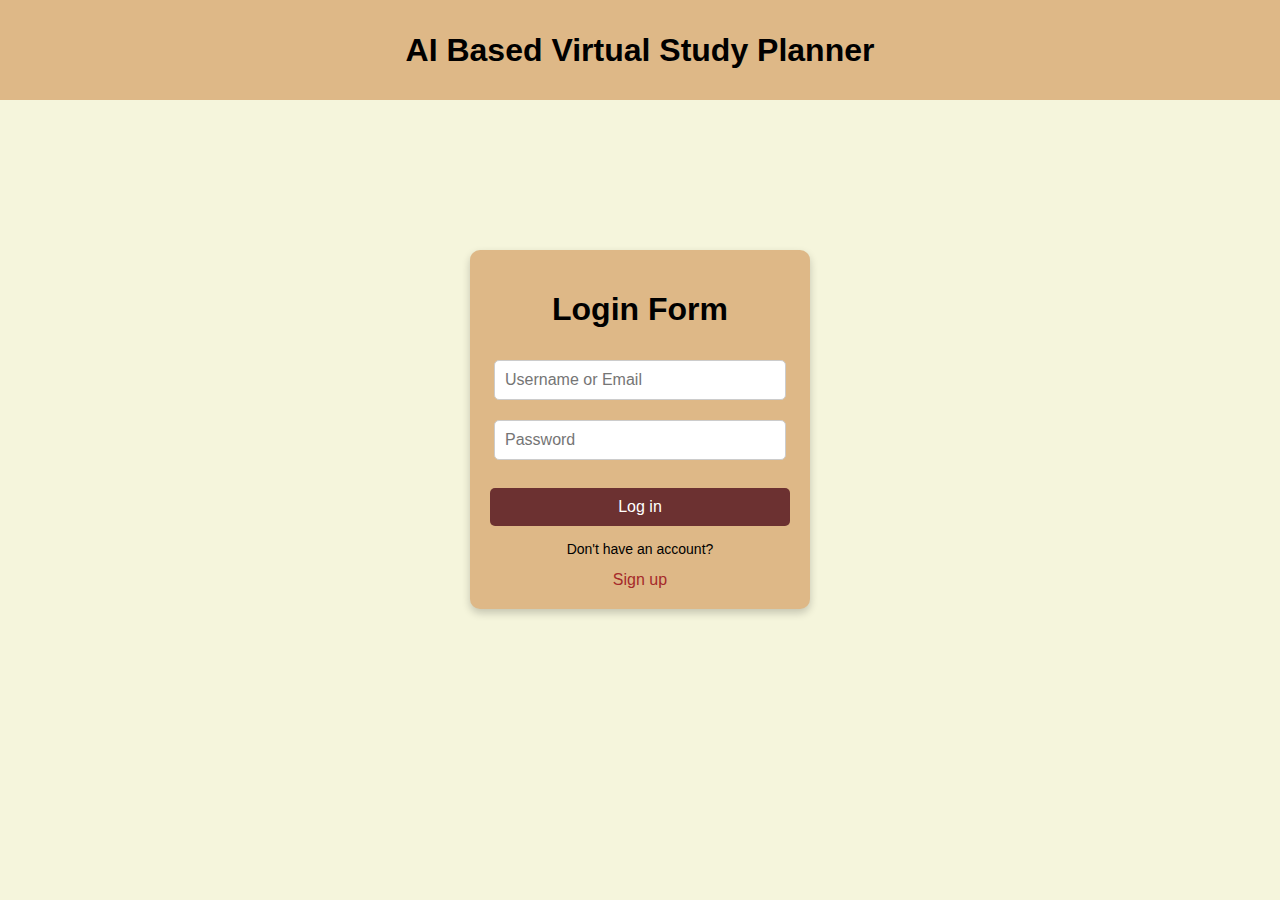
<file: index.html>
<!DOCTYPE html>
<html lang="en">
<head>
  <meta charset="UTF-8" />
  <meta name="viewport" content="width=device-width, initial-scale=1.0"/>
  <title>Login</title>
  <style>
    body {
      margin: 0;
      padding: 0;
      min-height: 100vh;
      background-color: beige;
      font-family: Arial, sans-serif;
      display: flex;
      flex-direction: column;
      align-items: center;
    }

    .nav1 {
      height: 100px;
      width: 100%;
      background-color: burlywood;
      position: fixed;
      top: 0;
      left: 0;
      z-index: 1000;
      display: flex;
      justify-content: center;
      align-items: center;
    }

    .container-wrapper {
      margin-top: 250px; 
      display: flex;
      justify-content: center;
      width: 100%;
    }

    .con {
      background-color: burlywood;
      padding: 20px;
      border-radius: 10px;
      box-shadow: 0 4px 8px rgba(0, 0, 0, 0.2);
      text-align: center;
      max-width: 300px;
      width: 100%;
    }

    .con input {
      width: 90%;
      padding: 10px;
      margin: 10px 0;
      border: 1px solid #ccc;
      border-radius: 5px;
      font-size: 16px;
    }

    .con button {
      background-color: rgb(108, 49, 49);
      color: white;
      padding: 10px;
      width: 100%;
      border: none;
      border-radius: 5px;
      font-size: 16px;
      cursor: pointer;
    }

    .con button:hover {
      background-color: rgb(185, 79, 79);
    }

    .con p {
      margin-top: 15px;
      font-size: 14px;
    }

    .con a {
      color: brown;
      text-decoration: none;
    }

    .con a:hover {
      text-decoration: underline;
    }
  </style>
</head>
<body>
  <div class="nav1">
    <h1>AI Based Virtual Study Planner</h1>
  </div>

  <div class="container-wrapper">
    <div class="con">
      <h1>Login Form</h1>
      <form id="loginForm">
        <input type="text" name="username" id="username" placeholder="Username or Email" required><br>
        <input type="password" name="password" id="password" placeholder="Password" required><br><br>
        <button type="submit">Log in</button>
      </form>
      <p>Don't have an account?</p>
      <a href="signup.html">Sign up</a>
    </div>
  </div>

  <script>
    document.getElementById("loginForm").addEventListener("submit", function(event) {
      event.preventDefault();
      localStorage.setItem("loggedIn", "true");
      window.location.href = "profile.html";
    });
  </script>
</body>
</html>
</file>
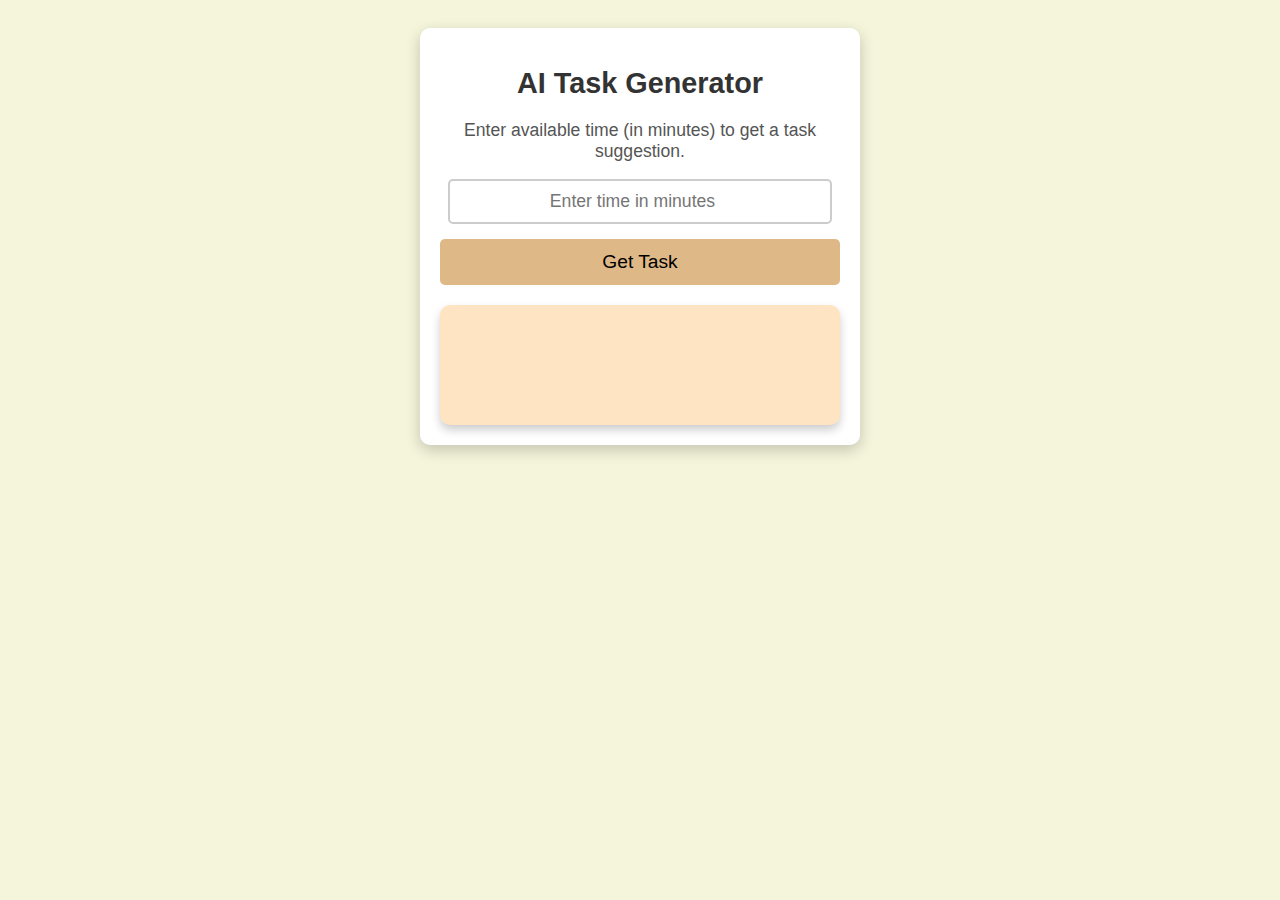
<file: AITaskGenerator.html>
<!DOCTYPE html>
<html lang="en">
<head>
    <meta charset="UTF-8">
    <meta name="viewport" content="width=device-width, initial-scale=1.0">
    <title>AI Task Generator</title>
    <style>
        body {
            font-family: 'Arial', sans-serif;
            text-align: center;
            background-color: beige;
            padding: 20px;
        }

        .container {
            max-width: 400px;
            margin: auto;
            background: white;
            padding: 20px;
            border-radius: 10px;
            box-shadow: 0px 5px 15px rgba(0, 0, 0, 0.2);
        }

        h1 {
            font-size: 1.8em;
            color: #333;
        }

        p {
            font-size: 1.1em;
            color: #555;
        }

        input {
            width: 90%;
            padding: 10px;
            font-size: 1.1em;
            border: 2px solid #ccc;
            border-radius: 5px;
            text-align: center;
            margin-bottom: 15px;
            transition: border 0.3s ease-in-out;
        }

        input:focus {
            border-color: gray;
            outline: none;
        }

        button {
            width: 100%;
            padding: 12px;
            font-size: 1.2em;
            border: none;
            border-radius: 5px;
            background-color: burlywood;
            color: black;
            cursor: pointer;
            transition: background 0.3s ease-in-out, transform 0.2s;
        }

        button:hover {
            background-color: rgb(232, 199, 157);
            transform: scale(1.05);
        }

        .task-card {
            margin-top: 20px;
            padding: 20px;
            font-size: 1.1em;
            font-weight: bold;
            color: white;
            background: bisque;
            border-radius: 10px;
            box-shadow: 0px 5px 10px rgba(0, 0, 0, 0.2);
            min-height: 80px;
            max-height: 200px;
            overflow-y: auto;
            text-align: left;
            white-space: pre-wrap;
        }
    </style>
</head>
<body>
    <div class="container">
        <h1>AI Task Generator</h1>
        <p>Enter available time (in minutes) to get a task suggestion.</p>
        <input type="number" id="timeInput" placeholder="Enter time in minutes">
        <button onclick="suggestTask()">Get Task</button>
        <div id="taskOutput" class="task-card"></div>
    </div>

    <script>
        async function suggestTask() {
            const time = document.getElementById("timeInput").value;
            const output = document.getElementById("taskOutput");

            if (!time || time <= 0) {
                output.innerHTML = "<strong>Error:</strong> Please enter a valid time!";
                output.style.background = "#ff4d4d";
                return;
            }

            const apiKey = "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";
            const apiUrl = "https://api.groq.com/openai/v1/chat/completions";

            const requestBody = {
                model: "llama3-8b-8192",
                messages: [
                    { role: "system", content: "You are an intelligent task assistant that suggests unique, creative tasks based on the given time." },
                    { role: "user", content: `Suggest a productive task that can be completed in ${time} minutes. Keep it within 5 lines.` }
                ],
                max_tokens: 100,
                temperature: 0.9,
                top_p: 0.95
            };

            try {
                const response = await fetch(apiUrl, {
                    method: "POST",
                    headers: {
                        "Content-Type": "application/json",
                        "Authorization": `Bearer ${apiKey}`
                    },
                    body: JSON.stringify(requestBody)
                });

                const data = await response.json();

                if (response.ok && data.choices && data.choices.length > 0) {
                    output.innerHTML = `<strong>Task:</strong><br>${data.choices[0].message.content.trim()}`;
                    output.style.background = getRandomColor();
                } else {
                    output.innerHTML = "<strong>Error:</strong> Invalid response from AI.";
                    output.style.background = "#ff4d4d";
                }
            } catch (error) {
                output.innerHTML = "<strong>Error:</strong> Failed to fetch task.";
                output.style.background = "#ff4d4d";
            }
        }

        function getRandomColor() {
            const colors = [
                "linear-gradient(135deg, #ff7eb3, #ff758c)",
                "linear-gradient(135deg, #43cea2, #185a9d)",
                "linear-gradient(135deg, #ff9966, #ff5e62)",
                "linear-gradient(135deg, #6a11cb, #2575fc)",
                "linear-gradient(135deg, #f83600, #fe8c00)"
            ];
            return colors[Math.floor(Math.random() * colors.length)];
        }
    </script>
</body>
</html>
</file>
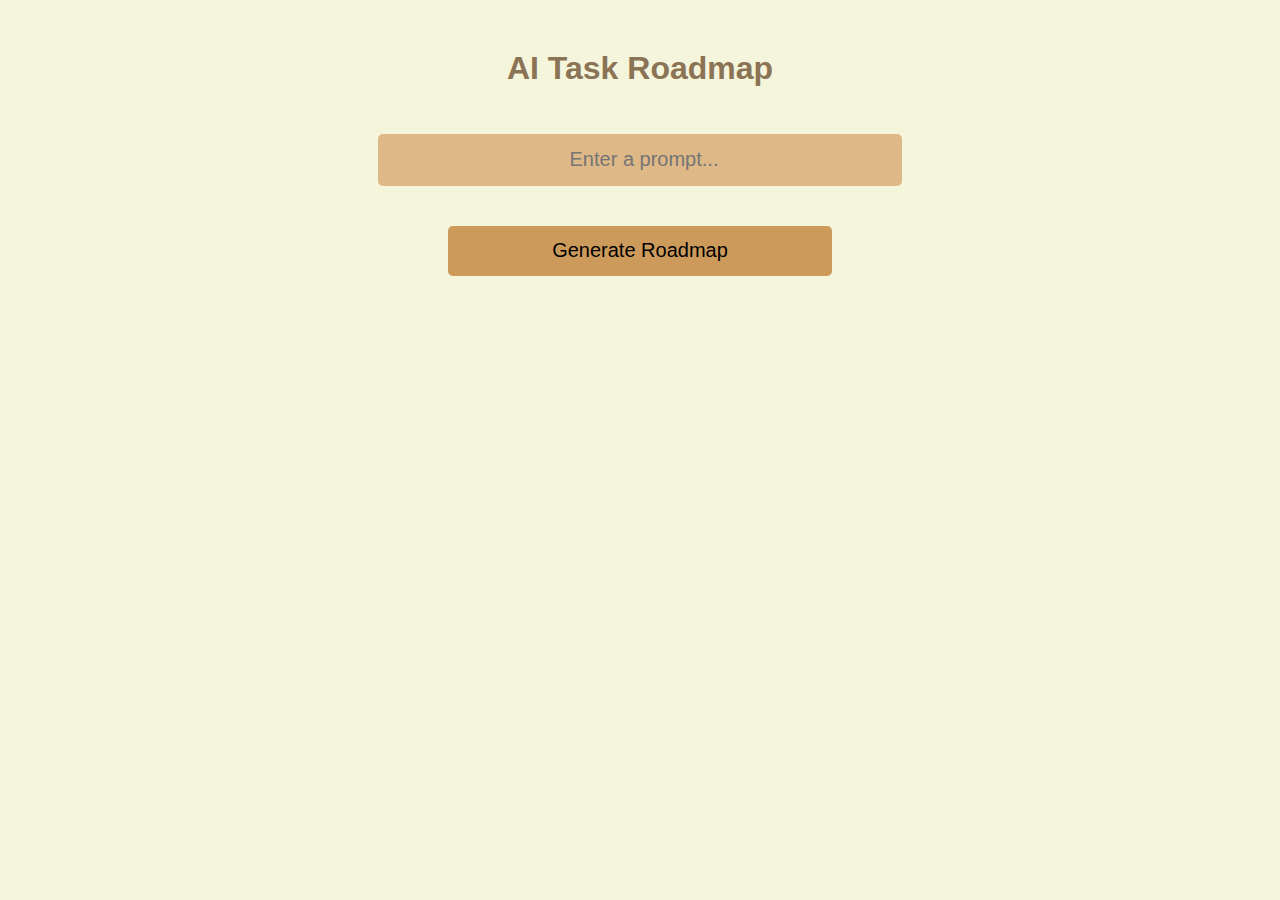
<file: AItodo.html>
<!DOCTYPE html>
<html lang="en">
<head>
  <title>AI Task Roadmap</title>
  <style>
    body {
      background-color: beige;
      color: #5a4a3b;
      font-family: 'Roboto', sans-serif;
      margin: 0;
      padding: 0;
    }

    h2 {
      color: #8b7355;
      text-align: center;
      margin-top: 50px;
      font-size: 2rem;
    }

    #input-container {
      display: flex;
      flex-direction: column;
      align-items: center;
      justify-content: center;
      margin-top: 20px;
    }

    input {
      width: 40%;
      height: 50px;
      font-size: 20px;
      padding-left: 10px;
      border: none;
      border-radius: 5px;
      margin: 20px 0;
      text-align: center;
      background-color: burlywood;
      color: black;
    }

    button {
      width: 30%;
      height: 50px;
      font-size: 20px;
      border: none;
      border-radius: 5px;
      margin-top: 20px;
      transition: background-color 0.3s ease;
    }

    #generate-btn {
      background-color:rgb(204, 155, 92);
      color: black;
    }

    #generate-btn:hover {
      background-color: #d2b48c;
    }

    .back-btn {
      background-color: #8b7355;
      color: aqua;
      display: block;
      width: 150px;
      text-align: center;
      text-decoration: none;
      padding: 15px;
      margin: 30px auto;
      border-radius: 5px;
    }

    .back-btn:hover {
      background-color: rgb(191, 107, 107);
    }

    ol {
      width: 50%;
      margin: 20px auto;
      padding: 0;
      list-style: none;
      counter-reset: task-counter;
    }

    li {
      padding: 12px;
      margin: 8px 0;
      background: #faebd7;
      border-radius: 8px;
      box-shadow: 0 4px 8px rgba(0, 0, 0, 0.1);
      counter-increment: task-counter;
      color: black;
    }

    li::before {
      content: counter(task-counter) ". ";
      font-weight: bold;
      color: black;
    }

  </style>
</head>
<body>
  <h2>AI Task Roadmap</h2>

  <div id="input-container">
    <input id="aiInput" type="text" placeholder="Enter a prompt..." />
    <button id="generate-btn" onclick="generateAITasks()">Generate Roadmap</button>
  </div>

  <ol id="aiList"></ol>

  <script>
    const aiInput = document.getElementById("aiInput");
    const aiList = document.getElementById("aiList");

    async function generateAITasks() {
      if (aiInput.value.trim() === "") return;
      aiList.innerHTML = "Loading...";
      const taskObj = JSON.parse(await groq(aiInput.value));
      aiList.innerHTML = "";
      taskObj.tasks.forEach(task => {
        aiList.appendChild(createTaskTag(task));
      });
    }

    function createTaskTag(taskName) {
      const newLi = document.createElement("li");
      newLi.innerText = taskName;
      return newLi;
    }

    async function groq(prompt) {
      const response = await fetch("https://api.groq.com/openai/v1/chat/completions", {
        method: "post",
        headers: {
          "Content-Type": "application/json",
          Authorization: "Bearer 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",
        },
        body: JSON.stringify({
          model: "llama-3.3-70b-versatile",
          response_format: { type: "json_object" },
          messages: [
            {
              role: "user",
              content: prompt + " give me an array of tasks in JSON format as { 'tasks': ['task1', 'task2'] } in a proper roadmap order.",
            },
          ],
        }),
      });

      const body = await response.json();
      return body.choices[0].message.content;
    }
  </script>
</body>
</html>
</file>
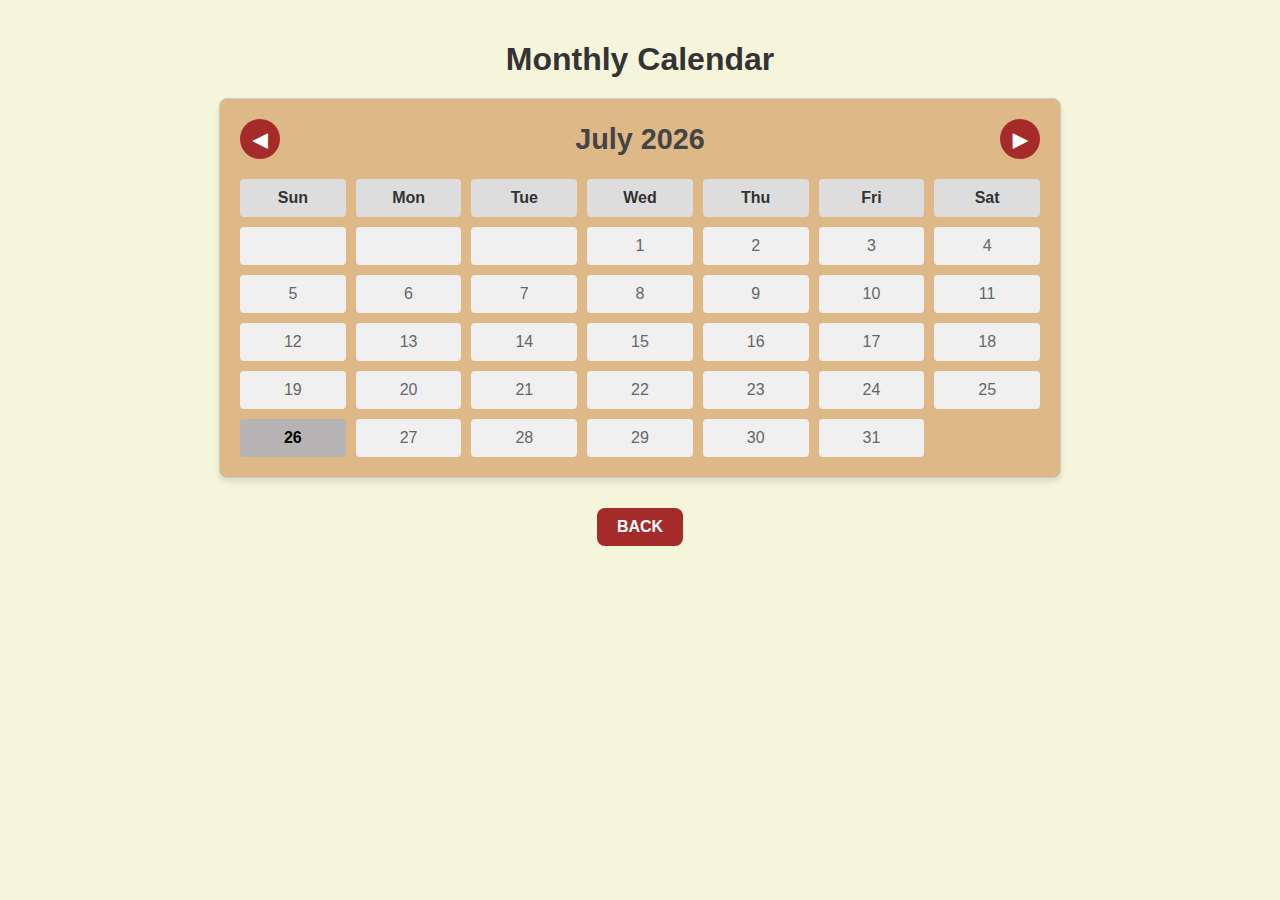
<file: calendar.html>
<!DOCTYPE html>
<html lang="en">

<head>
    <meta charset="UTF-8">
    <meta name="viewport" content="width=device-width, initial-scale=1.0">
    <title>Monthly Calendar</title>
    <style>
        body {
            font-family: Arial, sans-serif;
            background-color: beige;
            margin: 0;
            padding: 20px;
            text-align: center;
        }

        h1 {
            font-size: 2rem;
            color: #333;
            margin-bottom: 20px;
        }

        .calendar-container {
            background-color: burlywood;
            border: 1px solid #ccc;
            border-radius: 8px;
            box-shadow: 0 4px 6px rgba(0, 0, 0, 0.1);
            padding: 20px;
            width: 90%;
            max-width: 800px;
            margin: 0 auto;
        }

        .month-navigation {
            display: flex;
            justify-content: space-between;
            align-items: center;
            margin-bottom: 20px;
        }

        .month-navigation button {
            padding: 10px 20px;
            background-color:brown;
            border: none;
            border-radius: 50%;
            cursor: pointer;
            color: white;
            font-weight: bold;
            font-size: 1.2rem;
            width: 40px;
            height: 40px;
            display: flex;
            justify-content: center;
            align-items: center;
        }

        .month-navigation button:hover {
            background-color:  rgb(191, 107, 107);
        }

        .month-title {
            font-size: 1.8rem;
            color: #444;
            font-weight: bold;
        }

        .days-container {
            display: grid;
            grid-template-columns: repeat(7, 1fr);
            gap: 10px;
            margin-top: 20px;
        }

        .day-header {
            font-weight: bold;
            background-color: #ddd;
            padding: 10px;
            color: #333;
            border-radius: 4px;
        }

        .day {
            padding: 10px;
            background-color: #f0f0f0;
            border-radius: 4px;
            color: #666;
            text-align: center;
            cursor: pointer;
        }

        .day.today {
            background-color: #b5b3b3;
            color: black;
            font-weight: bold;
        }

        .day.has-event {
            background-color: rgb(117, 102, 131);
            color: white;
        }

        .back-button {
            margin-top: 30px;
            padding: 10px 20px;
            background-color: brown;
            color: white;
            text-decoration: none;
            font-weight: bold;
            border-radius: 8px;
            display: inline-block;
        }

        .back-button:hover {
            background-color: darkred;
        }

        #eventModal {
            display: none;
            position: fixed;
            top: 50%;
            left: 50%;
            transform: translate(-50%, -50%);
            background-color: white;
            padding: 20px;
            border-radius: 8px;
            box-shadow: 0 4px 10px rgba(0, 0, 0, 0.3);
        }

        #eventModal input,
        #eventModal textarea {
            width: 90%;
            margin: 10px 0;
            padding: 10px;
            border: 1px solid #ccc;
            border-radius: 4px;
        }

        #eventModal button {
            padding: 10px 20px;
            background-color: brown;
            color: white;
            border: none;
            border-radius: 4px;
            cursor: pointer;
        }

        #eventModal button:hover {
            background-color:  rgb(191, 107, 107);
        }

        #deleteEventBtn {
            background-color:  rgb(191, 107, 107);
        }

        #deleteEventBtn:hover {
            background-color: #c82333;
        }
    </style>
</head>

<body>
    <h1>Monthly Calendar</h1>
    <div class="calendar-container">
        <div class="month-navigation">
            <button id="prevBtn">&#9664;</button>
            <div class="month-title" id="monthTitle"></div>
            <button id="nextBtn">&#9654;</button>
        </div>
        <div class="days-container" id="daysContainer"></div>
    </div>

    <a href="profile.html" class="back-button">BACK</a>

    <div id="eventModal">
        <h2>Add Event</h2>
        <input type="text" id="eventTitle" placeholder="Event Title">
        <textarea id="eventDescription" rows="4" placeholder="Event Description"></textarea>
        <button id="saveEventBtn">Save Event</button>
        <button id="deleteEventBtn">Delete Event</button>
    </div>

    <script>
        const days = ['Sun', 'Mon', 'Tue', 'Wed', 'Thu', 'Fri', 'Sat'];
        const months = ['January', 'February', 'March', 'April', 'May', 'June', 'July', 'August', 'September', 'October', 'November', 'December'];
        let currentDate = new Date();
        let currentMonth = currentDate.getMonth();
        let currentYear = currentDate.getFullYear();
        const today = new Date();
        let events = JSON.parse(localStorage.getItem('events')) || {};

        function generateCalendar() {
            const daysContainer = document.getElementById('daysContainer');
            const monthTitle = document.getElementById('monthTitle');
            const firstDay = new Date(currentYear, currentMonth, 1).getDay();
            const totalDays = new Date(currentYear, currentMonth + 1, 0).getDate();
            monthTitle.innerText = `${months[currentMonth]} ${currentYear}`;
            daysContainer.innerHTML = '';
            days.forEach(day => {
                const dayHeader = document.createElement('div');
                dayHeader.className = 'day-header';
                dayHeader.innerText = day;
                daysContainer.appendChild(dayHeader);
            });
            for (let i = 0; i < firstDay; i++) {
                const blankDay = document.createElement('div');
                blankDay.className = 'day';
                daysContainer.appendChild(blankDay);
            }
            for (let day = 1; day <= totalDays; day++) {
                const dayDiv = document.createElement('div');
                dayDiv.className = 'day';
                dayDiv.innerText = day;
                if (day === today.getDate() && currentMonth === today.getMonth() && currentYear === today.getFullYear()) {
                    dayDiv.classList.add('today');
                }
                if (events[`${currentYear}-${currentMonth + 1}-${day}`]) {
                    dayDiv.classList.add('has-event');
                }
                dayDiv.addEventListener('click', () => openEventModal(day));
                daysContainer.appendChild(dayDiv);
            }
        }

        function openEventModal(day) {
            const eventKey = `${currentYear}-${currentMonth + 1}-${day}`;
            const modal = document.getElementById('eventModal');
            const titleInput = document.getElementById('eventTitle');
            const descriptionInput = document.getElementById('eventDescription');
            if (events[eventKey]) {
                titleInput.value = events[eventKey].title;
                descriptionInput.value = events[eventKey].description;
                document.getElementById('deleteEventBtn').style.display = 'inline-block'; // Show delete button
            } else {
                titleInput.value = '';
                descriptionInput.value = '';
                document.getElementById('deleteEventBtn').style.display = 'none'; // Hide delete button
            }
            modal.style.display = 'block';

            document.getElementById('saveEventBtn').onclick = () => saveEvent(day);
            document.getElementById('deleteEventBtn').onclick = () => deleteEvent(day);
        }

        function saveEvent(day) {
            const eventKey = `${currentYear}-${currentMonth + 1}-${day}`;
            const title = document.getElementById('eventTitle').value;
            const description = document.getElementById('eventDescription').value;
            events[eventKey] = { title, description };
            localStorage.setItem('events', JSON.stringify(events));
            generateCalendar();
            document.getElementById('eventModal').style.display = 'none';
        }

        function deleteEvent(day) {
            const eventKey = `${currentYear}-${currentMonth + 1}-${day}`;
            delete events[eventKey];
            localStorage.setItem('events', JSON.stringify(events));
            generateCalendar();
            document.getElementById('eventModal').style.display = 'none';
        }

        document.getElementById('prevBtn').addEventListener('click', () => {
            if (currentMonth === 0) {
                currentMonth = 11;
                currentYear--;
            } else {
                currentMonth--;
            }
            generateCalendar();
        });

        document.getElementById('nextBtn').addEventListener('click', () => {
            if (currentMonth === 11) {
                currentMonth = 0;
                currentYear++;
            } else {
                currentMonth++;
            }
            generateCalendar();
        });

        generateCalendar();
    </script>

</body>

</html>
</file>
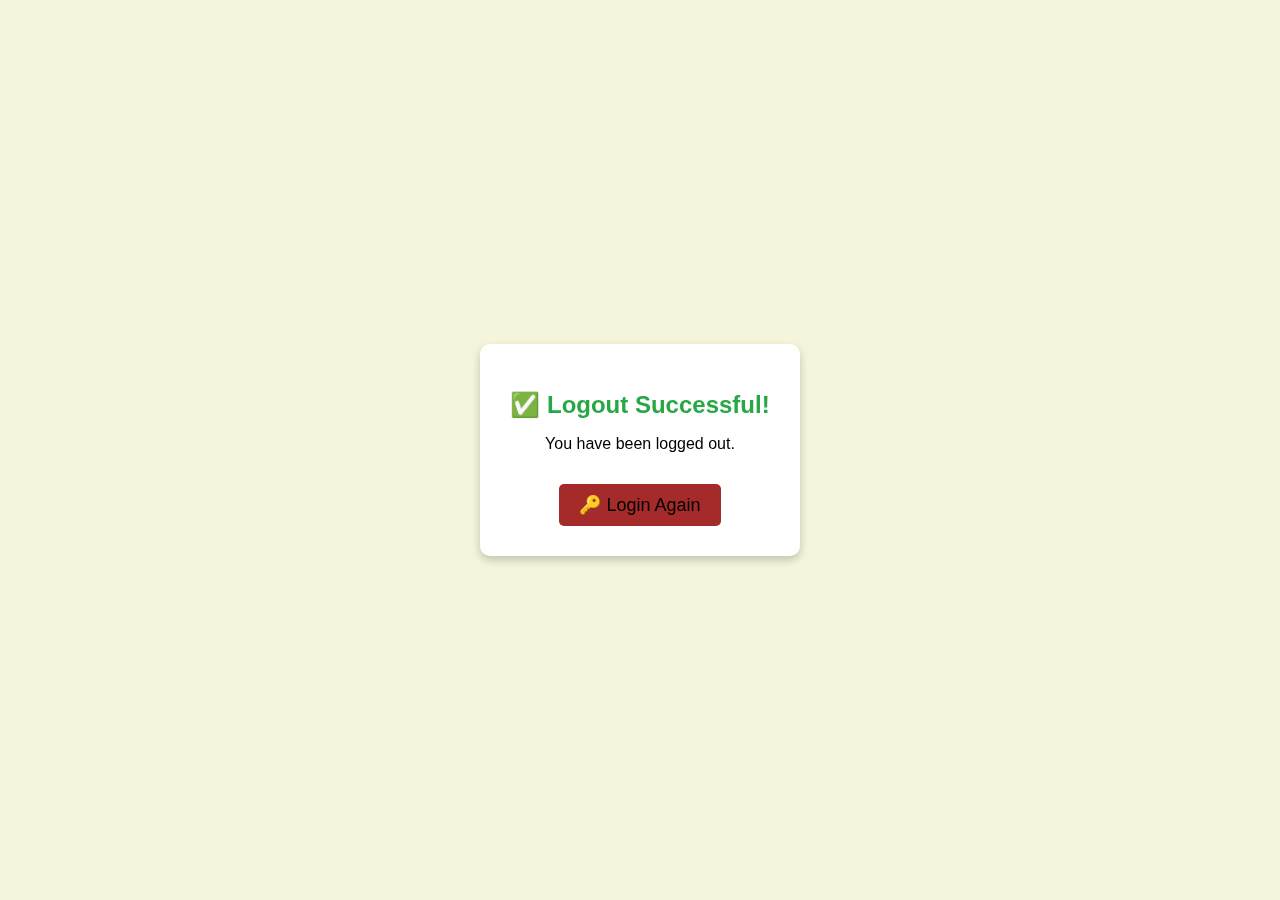
<file: logout.html>
<!DOCTYPE html>
<html lang="en">
<head>
  <meta charset="UTF-8">
  <meta name="viewport" content="width=device-width, initial-scale=1.0">
  <title>Logout Successful</title>
  <style>
    body {
      display: flex;
      justify-content: center;
      align-items: center;
      height: 100vh;
      background-color: beige;
      font-family: Arial, sans-serif;
      margin: 0;
    }
    .container {
      text-align: center;
      background: white;
      padding: 30px;
      border-radius: 10px;
      box-shadow: 0 4px 8px rgba(0, 0, 0, 0.2);
      position: fixed;
    }
    h1 {
      color: #28a745;
      font-size: 24px;
    }
    .btn {
      display: inline-block;
      margin-top: 15px;
      padding: 10px 20px;
      font-size: 18px;
      text-decoration: none;
      color: black;
      background-color: brown;
      border-radius: 5px;
      transition: background 0.3s;
    }
    .btn:hover {
      background-color: rgb(232, 199, 157);
    }
  </style>
</head>
<body>

  <div class="container">
    <h1>✅ Logout Successful!</h1>
    <p>You have been logged out.</p>
    <a href="index.html" class="btn">🔑 Login Again</a>
  </div>

</body>
</html>
</file>
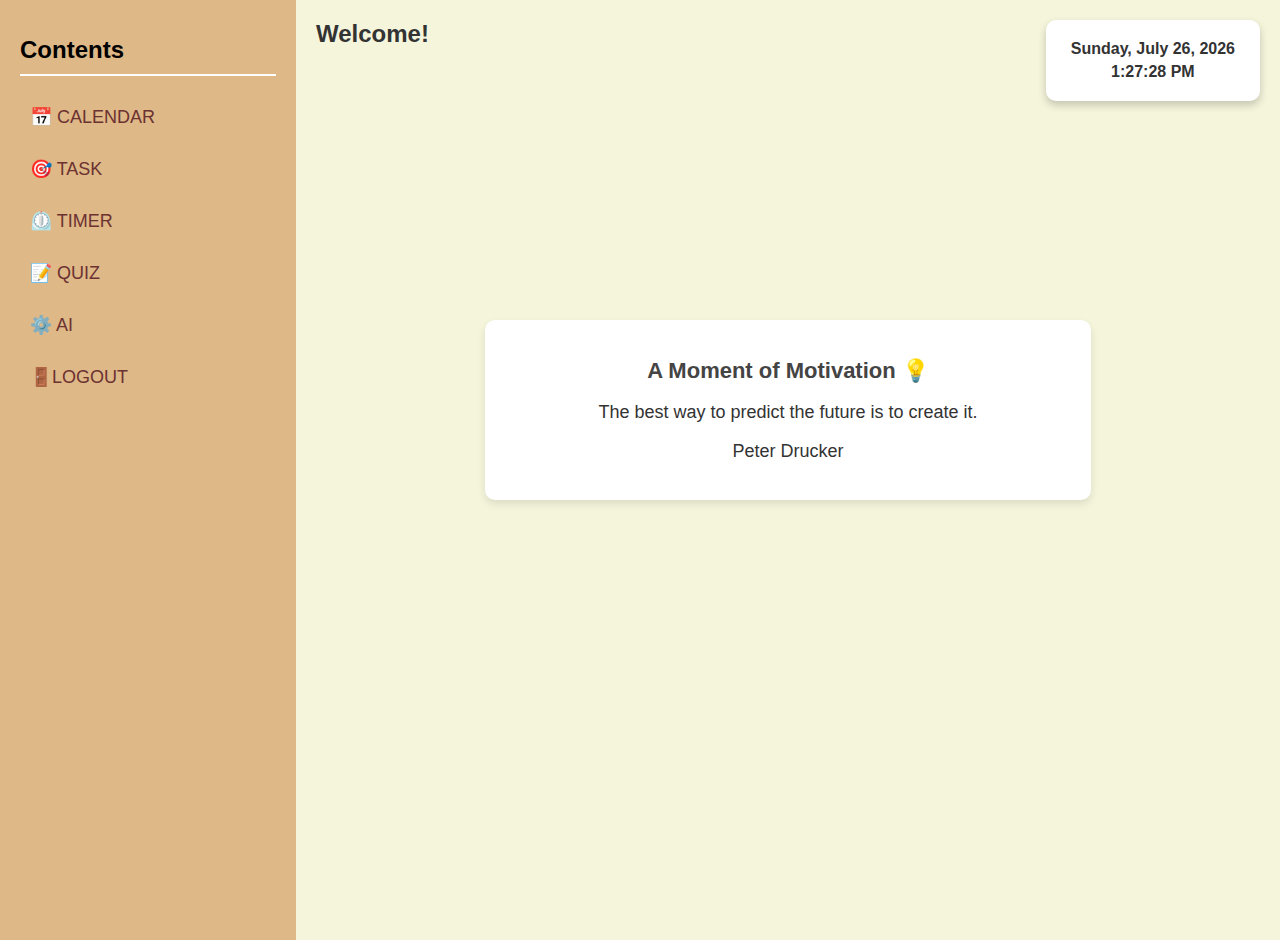
<file: profile.html>
<!DOCTYPE html>
<html lang="en">
<head>
  <meta charset="UTF-8" />
  <meta name="viewport" content="width=device-width, initial-scale=1.0" />
  <title>TestPBL</title>
  <style>
    body {
      display: flex;
      margin: 0;
      font-family: Arial, sans-serif;
      background-color: #f5f5f5;
    }
    .column1 {
      width: 20%;
      background-color: burlywood;
      color: black;
      padding: 20px;
      box-shadow: 4px 0 8px rgba(0, 0, 0, 0.2);
      height: 100vh;
    }
    .column1 h1 {
      font-size: 24px;
      margin-bottom: 20px;
      border-bottom: 2px solid white;
      padding-bottom: 10px;
    }
    .column1 a {
      display: block;
      color: rgb(108, 49, 49);
      text-decoration: none;
      font-size: 18px;
      margin: 10px 0;
      padding: 10px;
      border-radius: 5px;
      transition: background-color 0.3s ease;
    }
    .column1 a:hover {
      background-color: rgb(232, 199, 157);
    }
    .column2 {
      flex: 1;
      position: relative;
      padding: 20px;
      background-color: #F5F5DC;
    }
    .wlcm {
      position: absolute;
      top: 20px;
      left: 20px;
      font-size: 24px;
      color: #333;
      font-weight: bold;
    }
    .dateANDtime {
      position: absolute;
      top: 20px;
      right: 20px;
      background-color: #fff;
      padding: 15px 25px;
      border-radius: 10px;
      box-shadow: 0 4px 8px rgba(0, 0, 0, 0.2);
      font-size: 16px;
      font-weight: bold;
      color: #333;
      text-align: center;
    }
    .dateANDtime span {
      display: block;
      margin: 5px 0;
    }
    .quote-box {
      margin: 300px auto;
      padding: 20px;
      width: 60%; 
      background-color: #fff;
      border-radius: 10px;
      box-shadow: 0 4px 8px rgba(0, 0, 0, 0.1);
      text-align: center;
    }
    .motivation-heading {
      font-size: 22px;
      color: #444;
      margin-bottom: 15px;
      font-weight: bold;
    }
    .quote-box p {
      font-size: 18px;
      color: #333;
    }
    .quote-author {
      margin-top: 10px;
      font-size: 16px;
      color: #666;
    }
  </style>
</head>
<body>
  <div class="column1">
    <h1>Contents</h1>
    <!-- <a href="profile.html">👤 PROFILE</a> -->
    <a href="calendar.html">📅 CALENDAR</a>
    <!-- <a href="chat.html">💬 CHAT</a> -->
    <a href="task.html">🎯 TASK</a>
    <a href="timer.html">⏲️ TIMER</a>
    <a href="quiz.html">📝 QUIZ</a>
    <a href="settings.html">⚙️ AI</a>
    <a href="#" onclick="logout()">🚪LOGOUT</a>
  </div>

  <div class="column2">
    <div class="wlcm">Welcome!</div>
    <div class="dateANDtime" id="dateANDtime">
      <span id="date"></span>
      <span id="time"></span>
    </div>
   
    <div class="quote-box">
      <h2 class="motivation-heading">A Moment of Motivation 💡</h2>
      <p id="quote"></p>
      <p id="author" class="quote-author"></p>
    </div>
  </div>

  <script src="motivational.js"></script>
  <script>
    function setTime() {
      const now = new Date();
      const info = {
        weekday: 'long',
        year: 'numeric',
        month: 'long',
        day: 'numeric'
      };
      document.getElementById('date').innerText = now.toLocaleDateString('en-US', info);
      document.getElementById('time').innerText = now.toLocaleTimeString();
    }
    setInterval(setTime, 1000);
    setTime();

    function logout() {
      alert("Logging out...");
      window.location.href = "logout.html";
    }
  </script>
</body>
</html>
</file>
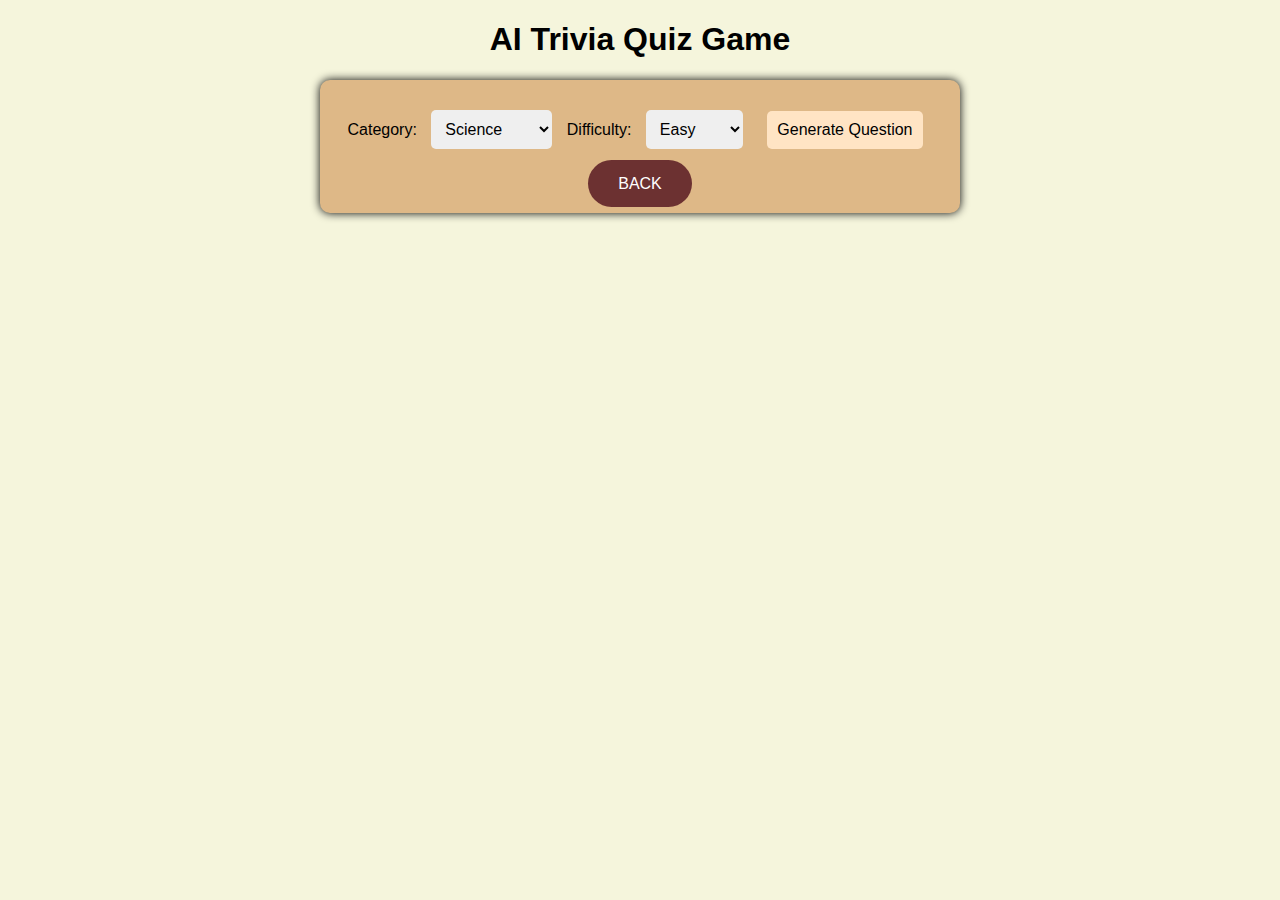
<file: quiz.html>
<!DOCTYPE html>
<html lang="en">

<head>
    <meta charset="UTF-8">
    <title>AI Trivia Quiz Game</title>
    <style>
        body {
            font-family: Arial, sans-serif;
            background-color: beige;
            color: black;
            text-align: center;
        }

        h1 {
            color: black;
        }

        #quiz-container {
            margin: auto;
            padding: 20px;
            max-width: 600px;
            background-color: burlywood;
            border-radius: 10px;
            box-shadow: 0 0 10px ;
        }

        select, button {
            padding: 10px;
            margin: 10px;
            font-size: 16px;
            border-radius: 5px;
            border: none;
        }

        button {
            background-color:bisque;
            color: black;
            cursor: pointer;
        }

        button:hover {
            background-color: rgb(228, 202, 171);
        }

        .option {
            display: block;
            margin: 5px;
            padding: 10px;
            background-color: bisque;
            border-radius: 5px;
            cursor: pointer;
            transition: background 0.3s ease;
        }
        .back-button {
            margin-top: 40px;
            text-decoration: none;
            padding: 15px 30px;
            background: rgb(108, 49, 49);
            color: white;
            border-radius: 50px;
            font-size: 1rem;
        }

        .correct {
            background-color: green !important;
        }

        .wrong {
            background-color: red !important;
        }
    </style>
</head>

<body>

    <h1>AI Trivia Quiz Game</h1>

    <div id="quiz-container">
        <label for="category">Category:</label>
        <select id="category">
            <option value="Science">Science</option>
            <option value="History">History</option>
            <option value="Math">Math</option>
            <option value="Technology">Technology</option>
            <option value="Geography">Geography</option>
        </select>

        <label for="difficulty">Difficulty:</label>
        <select id="difficulty">
            <option value="easy">Easy</option>
            <option value="medium">Medium</option>
            <option value="hard">Hard</option>
        </select>

        <button onclick="generateQuestion()">Generate Question</button>

        <div id="question-container"></div>
        <div id="options-container"></div>
        <p id="result"></p>
        <a href="profile.html" class="back-button">BACK</a>
    </div>

    <script>
        const API_KEY = "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";
        const askedQuestions = new Set();

        async function generateQuestion() {
            const category = document.getElementById("category").value;
            const difficulty = document.getElementById("difficulty").value;
            const questionContainer = document.getElementById("question-container");
            const optionsContainer = document.getElementById("options-container");
            const resultText = document.getElementById("result");

            questionContainer.innerHTML = "Loading...";
            optionsContainer.innerHTML = "";
            resultText.innerHTML = "";

            let retries = 5;

            while (retries > 0) {
                try {
                    const data = await fetchTrivia(category, difficulty);
                    if (data && isValidQuestion(data)) {
                        if (askedQuestions.has(data.question)) {
                            console.warn("Duplicate question, retrying...");
                            retries--;
                            continue;
                        }
                        askedQuestions.add(data.question);
                        displayQuestion(data);
                        return;
                    }
                } catch (error) {
                    console.error("Error generating question:", error);
                }
                retries--;
            }

            questionContainer.innerHTML = "❌ Failed to generate a new question. Try again.";
        }

        async function fetchTrivia(category, difficulty) {
            const response = await fetch("https://api.groq.com/openai/v1/chat/completions", {
                method: "POST",
                headers: {
                    "Content-Type": "application/json",
                    Authorization: `Bearer ${API_KEY}`,
                },
                body: JSON.stringify({
                    model: "llama3-8b-8192",
                    messages: [
                        {
                            role: "system",
                            content: `Generate a unique trivia question for the '${category}' category with '${difficulty}' difficulty. 
                            Return in this exact JSON format:
                            {
                              "question": "What is the capital of France?",
                              "options": ["Paris", "London", "Berlin", "Madrid"],
                              "answer": "Paris"
                            }
                            Ensure:
                            1. The correct answer must be one of the options.
                            2. Each question is unique.
                            3. Avoid repetition of questions.`
                        }
                    ],
                    max_tokens: 300
                })
            });

            if (!response.ok) throw new Error(`API error: ${response.status}`);
            const data = await response.json();
            const content = data?.choices?.[0]?.message?.content;

            try {
                return JSON.parse(content);
            } catch (err) {
                console.error("Error parsing AI response:", err, content);
                return null;
            }
        }

        function isValidQuestion(data) {
            return data && data.question && Array.isArray(data.options) && data.options.length === 4 && data.answer;
        }

        function displayQuestion(data) {
            const { question, options, answer } = data;
            const questionContainer = document.getElementById("question-container");
            const optionsContainer = document.getElementById("options-container");
            const resultText = document.getElementById("result");

            questionContainer.innerHTML = `<h3>${question}</h3>`;
            optionsContainer.innerHTML = "";

            options.forEach(option => {
                const btn = document.createElement("button");
                btn.className = "option";
                btn.innerText = option;
                btn.onclick = () => handleGuess(btn, option, answer);
                optionsContainer.appendChild(btn);
            });
        }

        function handleGuess(button, selectedOption, correctAnswer) {
            const resultText = document.getElementById("result");
            if (selectedOption === correctAnswer) {
                button.classList.add("correct");
                resultText.innerText = "🎉 Correct! Try another question.";
                disableOptions();
            } else {
                button.classList.add("wrong");
                resultText.innerText = "❌ Wrong! Try again.";
                button.disabled = true;
            }
        }

        function disableOptions() {
            document.querySelectorAll(".option").forEach(button => {
                button.disabled = true;
            });
        }
    </script>

</body>

</html>
</file>
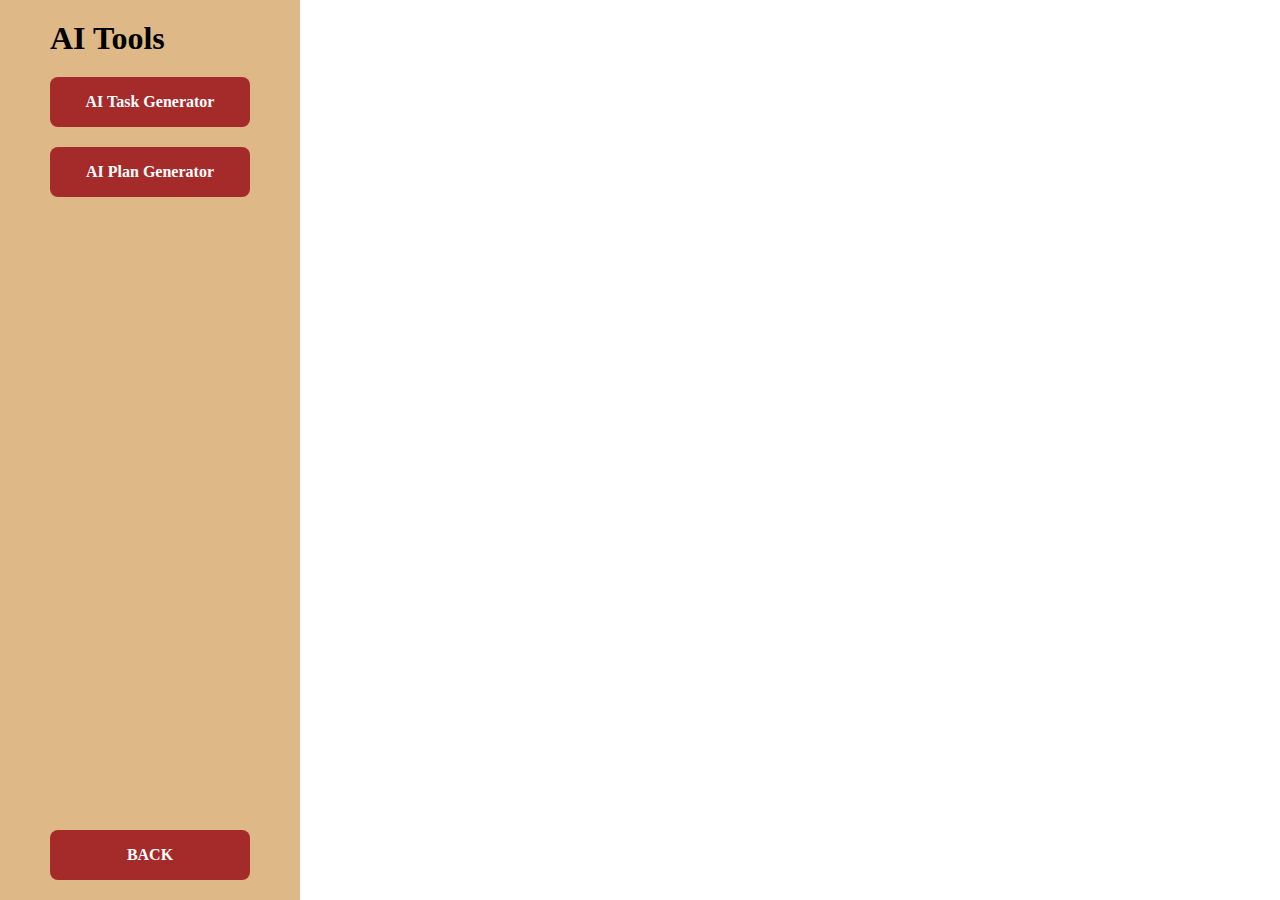
<file: settings.html>
<!DOCTYPE html>
<html lang="en">

<head>
    <meta charset="UTF-8">
    <meta name="viewport" content="width=device-width, initial-scale=1.0">
    <title>AI Integration</title>
    <style>
        * {
            margin: 0;
            padding: 0;
            box-sizing: border-box;
        }

        body, html {
            height: 100%;
            width: 100%;
        }

        .Parent {
            height: 100vh;
            width: 100%;
            display: flex;
        }

        .p1 {
            width: 300px;
            background-color: burlywood;
            padding: 20px;
            display: flex;
            flex-direction: column;
            justify-content: space-between;
            align-items: center;
        }

        .buttons {
            display: flex;
            flex-direction: column;
            gap: 20px;
        }

        .content {
            flex: 1;
            display: flex;
            justify-content: center;
            align-items: center;
        }

        iframe {
            width: 100%;
            height: 100%;
            border: none;
        }

        .div1 {
            height: 50px;
            width: 200px;
            background-color: brown;
            color: white;
            text-align: center;
            line-height: 50px;
            text-decoration: none;
            font-weight: bold;
            border-radius: 8px;
            cursor: pointer;
        }

        .div1:hover {
            background-color: brown;
        }
    </style>
</head>

<body>
    <div class="Parent">
        <div class="p1">
            <div class="buttons">
                <h1>AI Tools</h1>
                <div class="div1" onclick="loadPage('AITaskGenerator.html')">AI Task Generator</div>
                <div class="div1" onclick="loadPage('AItodo.html')">AI Plan Generator</div>
            </div>
            <a href="profile.html" class="div1">BACK</a>
        </div>

        <div class="content">
            <iframe id="contentFrame"></iframe>
        </div>
    </div>

    <script>
        function loadPage(page) {
            document.getElementById('contentFrame').src = page;
        }
    </script>

</body>

</html>
</file>
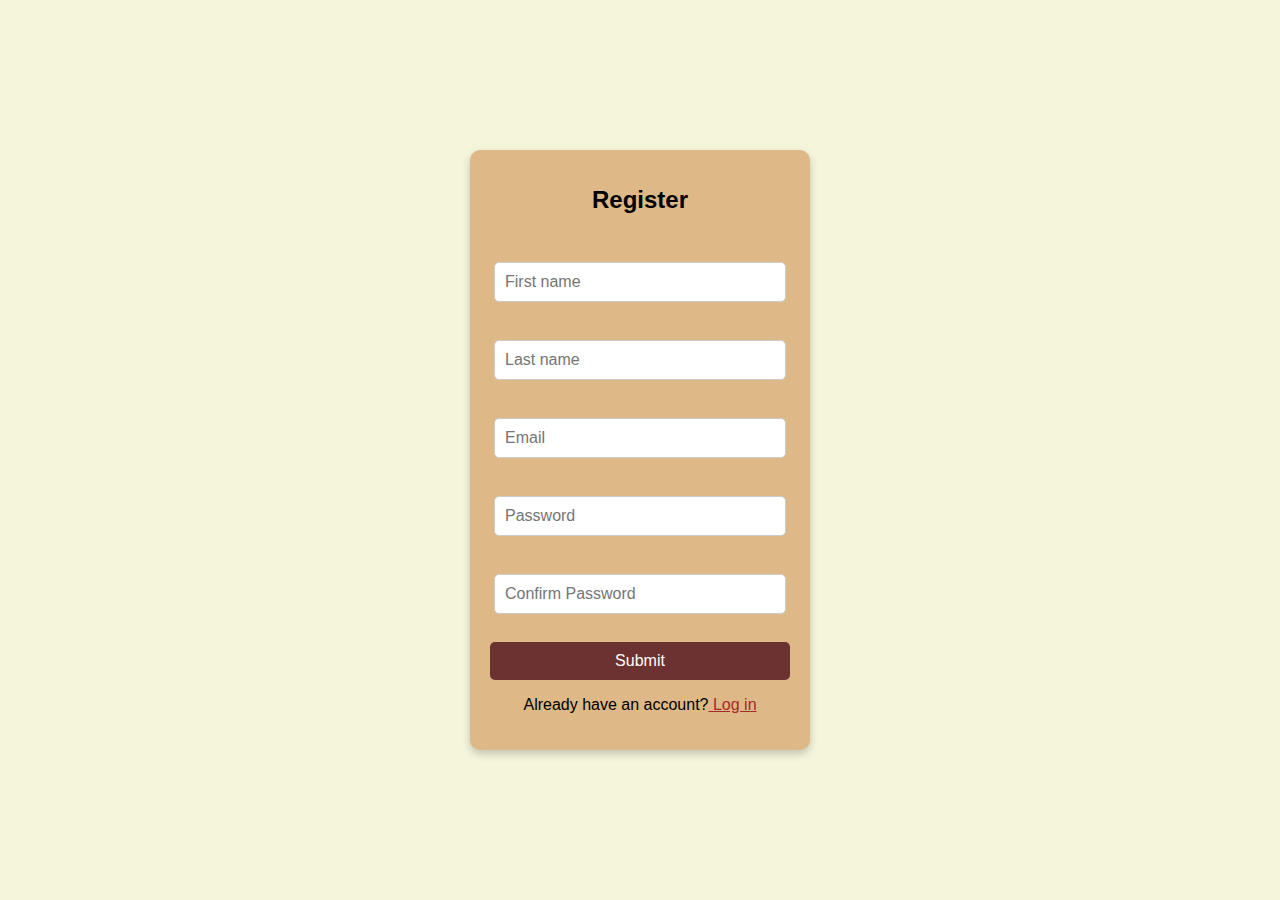
<file: signup.html>
<!DOCTYPE html>
<html lang="en">

<head>
    <meta charset="UTF-8">
    <meta name="viewport" content="width=device-width, initial-scale=1.0">
    <title>Signup</title>
    <style>
        body {
            display: flex;
            align-items: center;
            justify-content: center;
            min-height: 100vh;
            margin: 0;
            background-color: beige;
            font-family: Arial, sans-serif;
        }

        form {
            background-color: burlywood;
            padding: 20px;
            border-radius: 10px;
            box-shadow: 0 4px 8px rgba(0, 0, 0, 0.2);
            width: 300px;
            text-align: center;
        }

        form h1,
        h5 {
            margin-bottom: 20px;
            font-size: 24px;
            color: black;
        }

        form input {
            width: 90%;
            padding: 10px;
            margin: 10px 0;
            border: 1px solid #ccc;
            border-radius: 5px;
            font-size: 16px;
        }

        form button {
            background-color: rgb(108, 49, 49);
            color: white;
            padding: 10px;
            border: none;
            border-radius: 5px;
            font-size: 16px;
            cursor: pointer;
            width: 100%;
        }

        form button:hover {
            background-color: rgb(185, 79, 79);
        }

        form a {
            color: brown;
        }
    </style>
</head>

<body>
    <form id="signupForm">
        <h1>Register</h1>
        <label for="first-name"></label><br>
        <input type="text" placeholder="First name" required><br>

        <label for="last-name"></label><br>
        <input type="text" placeholder="Last name" required><br>

        <label for="email"></label><br>
        <input type="email" placeholder="Email" required><br>

        <label for="password"></label><br>
        <input type="password" placeholder="Password" required><br>

        <label for="confirm-password"></label><br>
        <input type="password" placeholder="Confirm Password" required><br><br>

        <button type="submit">Submit</button>
        <p>Already have an account?<a href="index.html"> Log in </a></p>
    </form>

    <script>
        document.getElementById("signupForm").addEventListener("submit", function (event) {
            event.preventDefault();
            window.location.href = "index.html";
        });
    </script>
</body>

</html>
</file>
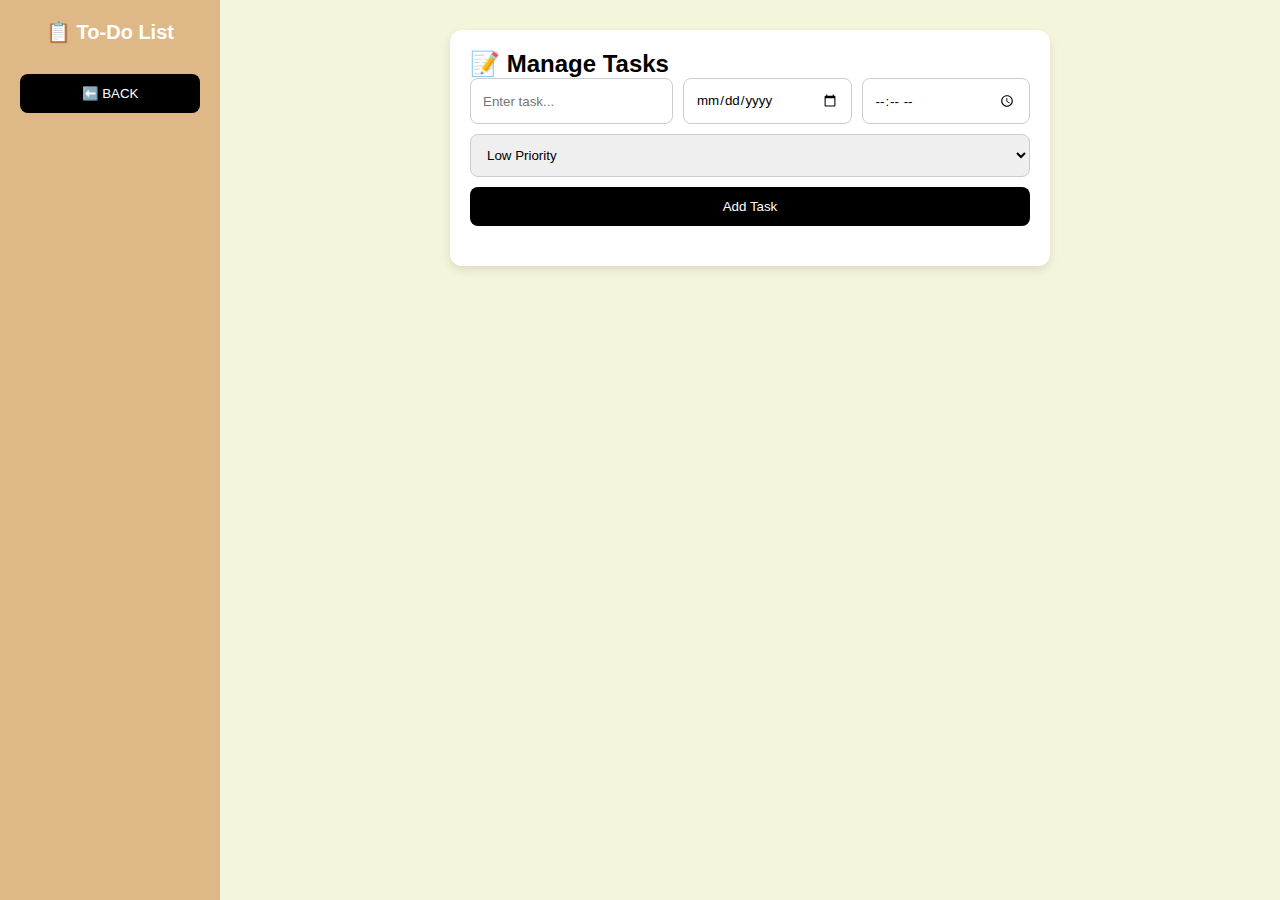
<file: task.html>
<!DOCTYPE html>
<html lang="en">
<head>
    <meta charset="UTF-8">
    <meta name="viewport" content="width=device-width, initial-scale=1.0">
    <title>To-Do List</title>
    <style>
        * {
            margin: 0;
            padding: 0;
            box-sizing: border-box;
            font-family: Arial, sans-serif;
        }
        body {
            display: flex;
            height: 100vh;
            background-color: beige;
        }
        .sidebar {
            width: 220px;
            background: burlywood;
            color: white;
            padding: 20px;
            display: flex;
            flex-direction: column;
            align-items: center;
            gap: 20px;
        }
        .sidebar h2 {
            font-size: 20px;
        }
        .main {
            flex-grow: 1;
            padding: 30px;
            display: flex;
            flex-direction: column;
            align-items: center;
        }
        .task-container {
            width: 100%;
            max-width: 600px;
            padding: 20px;
            background: white;
            border-radius: 12px;
            box-shadow: 0 4px 10px rgba(0, 0, 0, 0.1);
        }
        .task-inputs {
            display: flex;
            flex-wrap: wrap;
            gap: 10px;
        }
        input, select {
            flex: 1;
            padding: 12px;
            border: 1px solid #ccc;
            border-radius: 8px;
            outline: none;
        }
        button {
            padding: 12px;
            background: black;
            color: white;
            border: none;
            border-radius: 8px;
            cursor: pointer;
            width: 100%;
            margin-top: 10px;
        }
        .task-list {
            margin-top: 20px;
        }
        .task {
            padding: 15px;
            margin-bottom: 10px;
            border-radius: 8px;
            display: flex;
            justify-content: space-between;
            align-items: center;
            color: white;
        }
        .low {
            background: #E1C699;
        }
        .medium {
            background: #B07D62;
        }
        .high {
            background: #5D4037;
        }
        .completed {
            text-decoration: line-through;
            opacity: 0.6;
            background: #95a5a6 !important;
        }
    </style>
</head>
<body>
    <div class="sidebar">
        <h2>📋 To-Do List</h2>
        <button onclick="location.href='profile.html'">⬅️ BACK</button>
    </div>
    <div class="main">
        <div class="task-container">
            <h2>📝 Manage Tasks</h2>
            <div class="task-inputs">
                <input type="text" id="taskInput" placeholder="Enter task...">
                <input type="date" id="dueDate">
                <input type="time" id="dueTime">
                <select id="priority">
                    <option value="low">Low Priority</option>
                    <option value="medium">Medium Priority</option>
                    <option value="high">High Priority</option>
                </select>
            </div>
            <button onclick="addTask()">Add Task</button>
            <div id="taskList" class="task-list"></div>
        </div>
    </div>
    <script>
        document.addEventListener("DOMContentLoaded", () => {
            renderTasks();
            Notification.requestPermission();
            setInterval(() => {
                checkTaskReminders();
                autoMarkCompleted();
            }, 60000);
        });

        function addTask() {
            const taskInput = document.getElementById("taskInput").value.trim();
            const dueDate = document.getElementById("dueDate").value;
            const dueTime = document.getElementById("dueTime").value;
            const priority = document.getElementById("priority").value;
            if (!taskInput) {
                alert("Enter a task!");
                return;
            }
            const tasks = JSON.parse(localStorage.getItem("tasks")) || [];
            tasks.push({ text: taskInput, dueDate, dueTime, priority, completed: false });
            localStorage.setItem("tasks", JSON.stringify(tasks));
            document.getElementById("taskInput").value = "";
            renderTasks();
        }

        function renderTasks() {
            const taskList = document.getElementById("taskList");
            taskList.innerHTML = "";
            const tasks = JSON.parse(localStorage.getItem("tasks")) || [];
            tasks.forEach((task, index) => {
                const div = document.createElement("div");
                div.className = `task ${task.priority} ${task.completed ? "completed" : ""}`;
                div.innerHTML = `
                    <input type="checkbox" ${task.completed ? "checked" : ""} onclick="toggleTaskCompletion(${index})">
                    <span>${task.text} - Due: ${task.dueDate || "No date"} ${task.dueTime ? "at " + task.dueTime : ""}</span>
                    <div>
                        <button onclick="editTask(${index})">✏️</button>
                        <button onclick="deleteTask(${index})">❌</button>
                    </div>
                `;
                taskList.appendChild(div);
            });
        }

        function toggleTaskCompletion(index) {
            const tasks = JSON.parse(localStorage.getItem("tasks")) || [];
            tasks[index].completed = !tasks[index].completed;
            localStorage.setItem("tasks", JSON.stringify(tasks));
            renderTasks();
        }

        function editTask(index) {
            const tasks = JSON.parse(localStorage.getItem("tasks")) || [];
            const newText = prompt("Edit your task:", tasks[index].text);
            if (newText !== null) {
                tasks[index].text = newText.trim();
                localStorage.setItem("tasks", JSON.stringify(tasks));
                renderTasks();
            }
        }

        function deleteTask(index) {
            const tasks = JSON.parse(localStorage.getItem("tasks")) || [];
            tasks.splice(index, 1);
            localStorage.setItem("tasks", JSON.stringify(tasks));
            renderTasks();
        }

        function checkTaskReminders() {
            const tasks = JSON.parse(localStorage.getItem("tasks")) || [];
            const now = new Date();
            tasks.forEach(task => {
                if (task.dueDate && task.dueTime) {
                    const taskTime = new Date(`${task.dueDate}T${task.dueTime}`);
                    if (taskTime - now <= 5 * 60 * 1000 && taskTime > now) {
                        if (Notification.permission === "granted") {
                            new Notification("⏰ Reminder!", {
                                body: `Task "${task.text}" is due soon!`,
                            });
                        }
                    }
                }
            });
        }

        function autoMarkCompleted() {
            let tasks = JSON.parse(localStorage.getItem("tasks")) || [];
            const now = new Date();
            tasks.forEach((task, index) => {
                if (task.dueDate && task.dueTime) {
                    const taskTime = new Date(`${task.dueDate}T${task.dueTime}`);
                    if (taskTime < now && !task.completed) {
                        tasks[index].completed = true;
                        setTimeout(() => {
                            tasks.splice(index, 1);
                            localStorage.setItem("tasks", JSON.stringify(tasks));
                            renderTasks();
                        }, 5000); // Delete after 5 seconds
                    }
                }
            });
            localStorage.setItem("tasks", JSON.stringify(tasks));
            renderTasks();
        }
    </script>
</body>
</html>
</file>
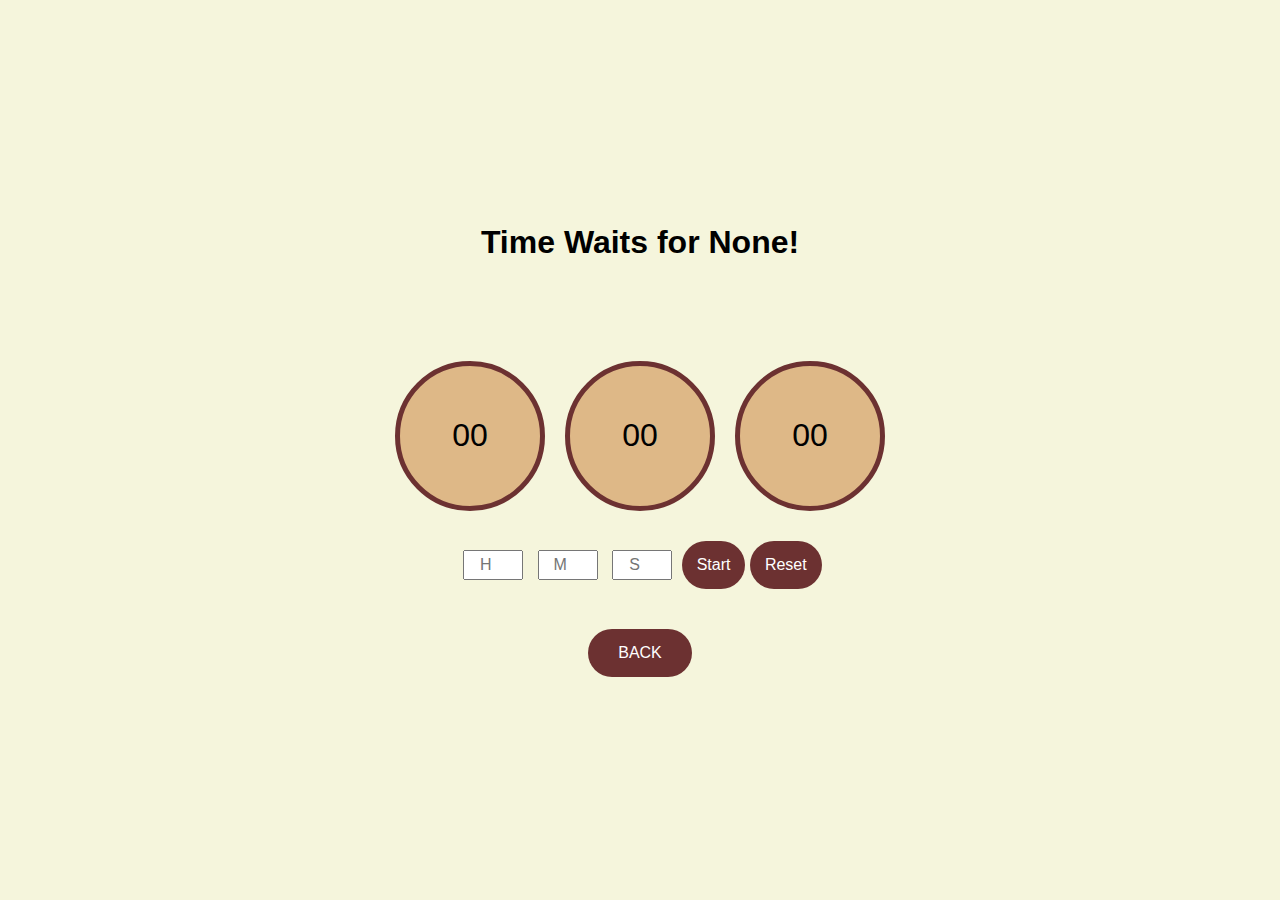
<file: timer.html>
<!DOCTYPE html>
<html lang="en">
<head>
    <meta charset="UTF-8">
    <meta name="viewport" content="width=device-width, initial-scale=1.0">
    <title>Timer</title>
    <style>
        * {
            margin: 0;
            padding: 0;
            box-sizing: border-box;
            font-family: Arial, sans-serif;
        }
        body {
            display: flex;
            justify-content: center;
            align-items: center;
            height: 100vh;
            background-color: beige;
            color: black;
            flex-direction: column; 
        }
        h1 {
            margin-bottom: 100px; 
        }
        .timer-container {
            display: flex;
            gap: 20px;
        }
        .circle {
            width: 150px;
            height: 150px;
            border-radius: 50%;
            background: burlywood;
            display: flex;
            justify-content: center;
            align-items: center;
            font-size: 2rem;
            border: 5px solid rgb(108, 49, 49);
        }
        .c {
            margin-top: 20px;
        }
        input {
            width: 60px;
            height: 30px;
            text-align: center;
            font-size: 1rem;
            margin: 5px;
        }
        button {
            padding: 15px;
            font-size: 1rem;
            background: rgb(108, 49, 49);
            border: none;
            border-radius: 200px;
            color: white;
            cursor: pointer;
            margin-top: 10px;
        }
        button:hover {
            background: rgb(185, 79, 79);
        }
        .back-button {
            margin-top: 40px;
            text-decoration: none;
            padding: 15px 30px;
            background: rgb(108, 49, 49);
            color: white;
            border-radius: 50px;
            font-size: 1rem;
        }
        .back-button:hover {
            background: rgb(185, 79, 79);
        }
    </style>
</head>
<body>
    <h1>Time Waits for None!</h1>
    <div class="timer-container">
        <div class="circle" id="hours">00</div>
        <div class="circle" id="minutes">00</div>
        <div class="circle" id="seconds">00</div>
    </div>

    <div class="c">
        <input type="number" id="h" placeholder="H" min="0">
        <input type="number" id="m" placeholder="M" min="0" max="59">
        <input type="number" id="s" placeholder="S" min="0" max="59">
        <button onclick="startTimer()">Start</button>
        <button onclick="resetTimer()">Reset</button>
    </div>

    <a href="profile.html" class="back-button">BACK</a>

    <script>
        let totalSeconds = 0;
        let interval;

        function startTimer() {
            const hours = parseInt(document.getElementById("h").value) || 0;
            const minutes = parseInt(document.getElementById("m").value) || 0;
            const seconds = parseInt(document.getElementById("s").value) || 0;
            totalSeconds = hours * 3600 + minutes * 60 + seconds;

            if (totalSeconds <= 0) {
                alert("Please set a valid time.");
                return;
            }

            clearInterval(interval);
            interval = setInterval(updateTimer, 1000);
        }

        function updateTimer() {
            if (totalSeconds <= 0) {
                clearInterval(interval);
                alert("Time's up!");
                return;
            }
            totalSeconds--;

            const hrs = Math.floor(totalSeconds / 3600);
            const mins = Math.floor((totalSeconds % 3600) / 60);
            const secs = totalSeconds % 60;

            document.getElementById("hours").innerText = String(hrs).padStart(2, '0');
            document.getElementById("minutes").innerText = String(mins).padStart(2, '0');
            document.getElementById("seconds").innerText = String(secs).padStart(2, '0');
        }

        function resetTimer() {
            clearInterval(interval);
            document.getElementById("hours").innerText = "00";
            document.getElementById("minutes").innerText = "00";
            document.getElementById("seconds").innerText = "00";
            document.getElementById("h").value = "";
            document.getElementById("m").value = "";
            document.getElementById("s").value = "";
        }
    </script>
</body>
</html>
</file>
